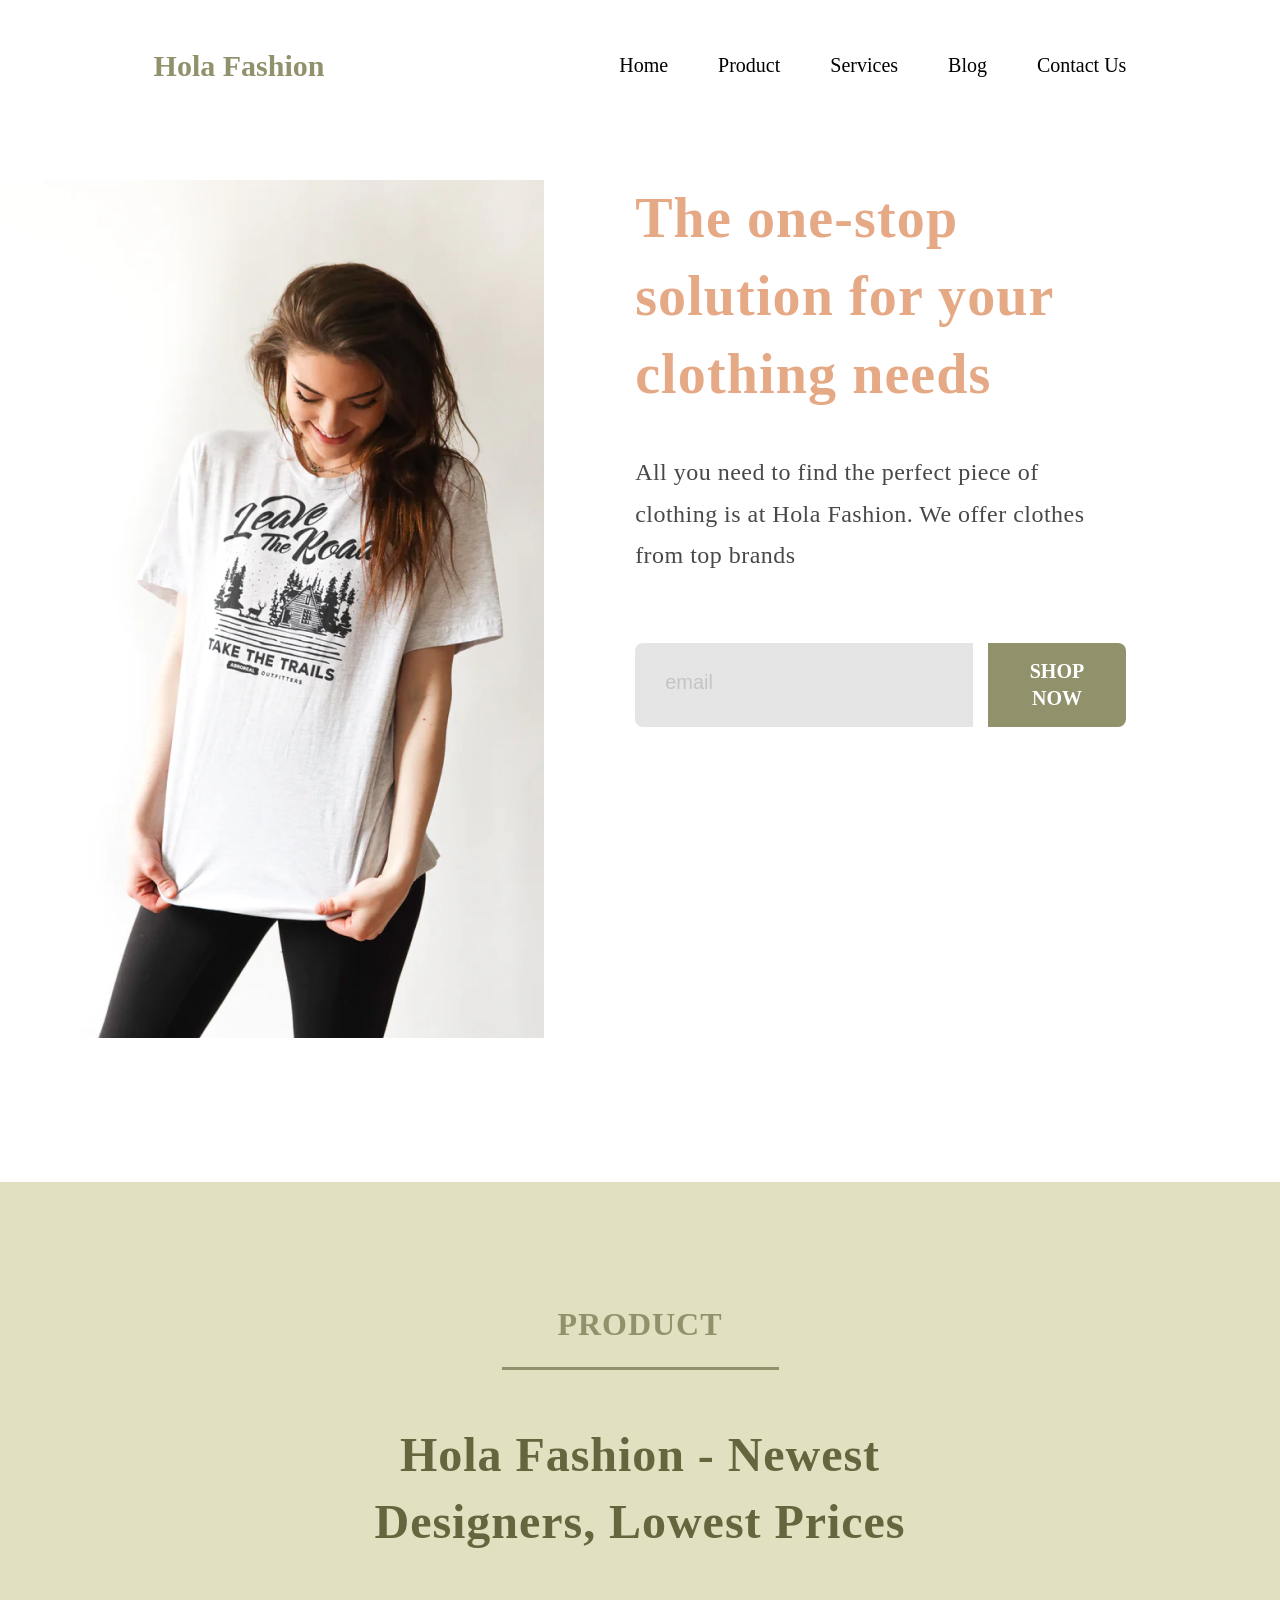
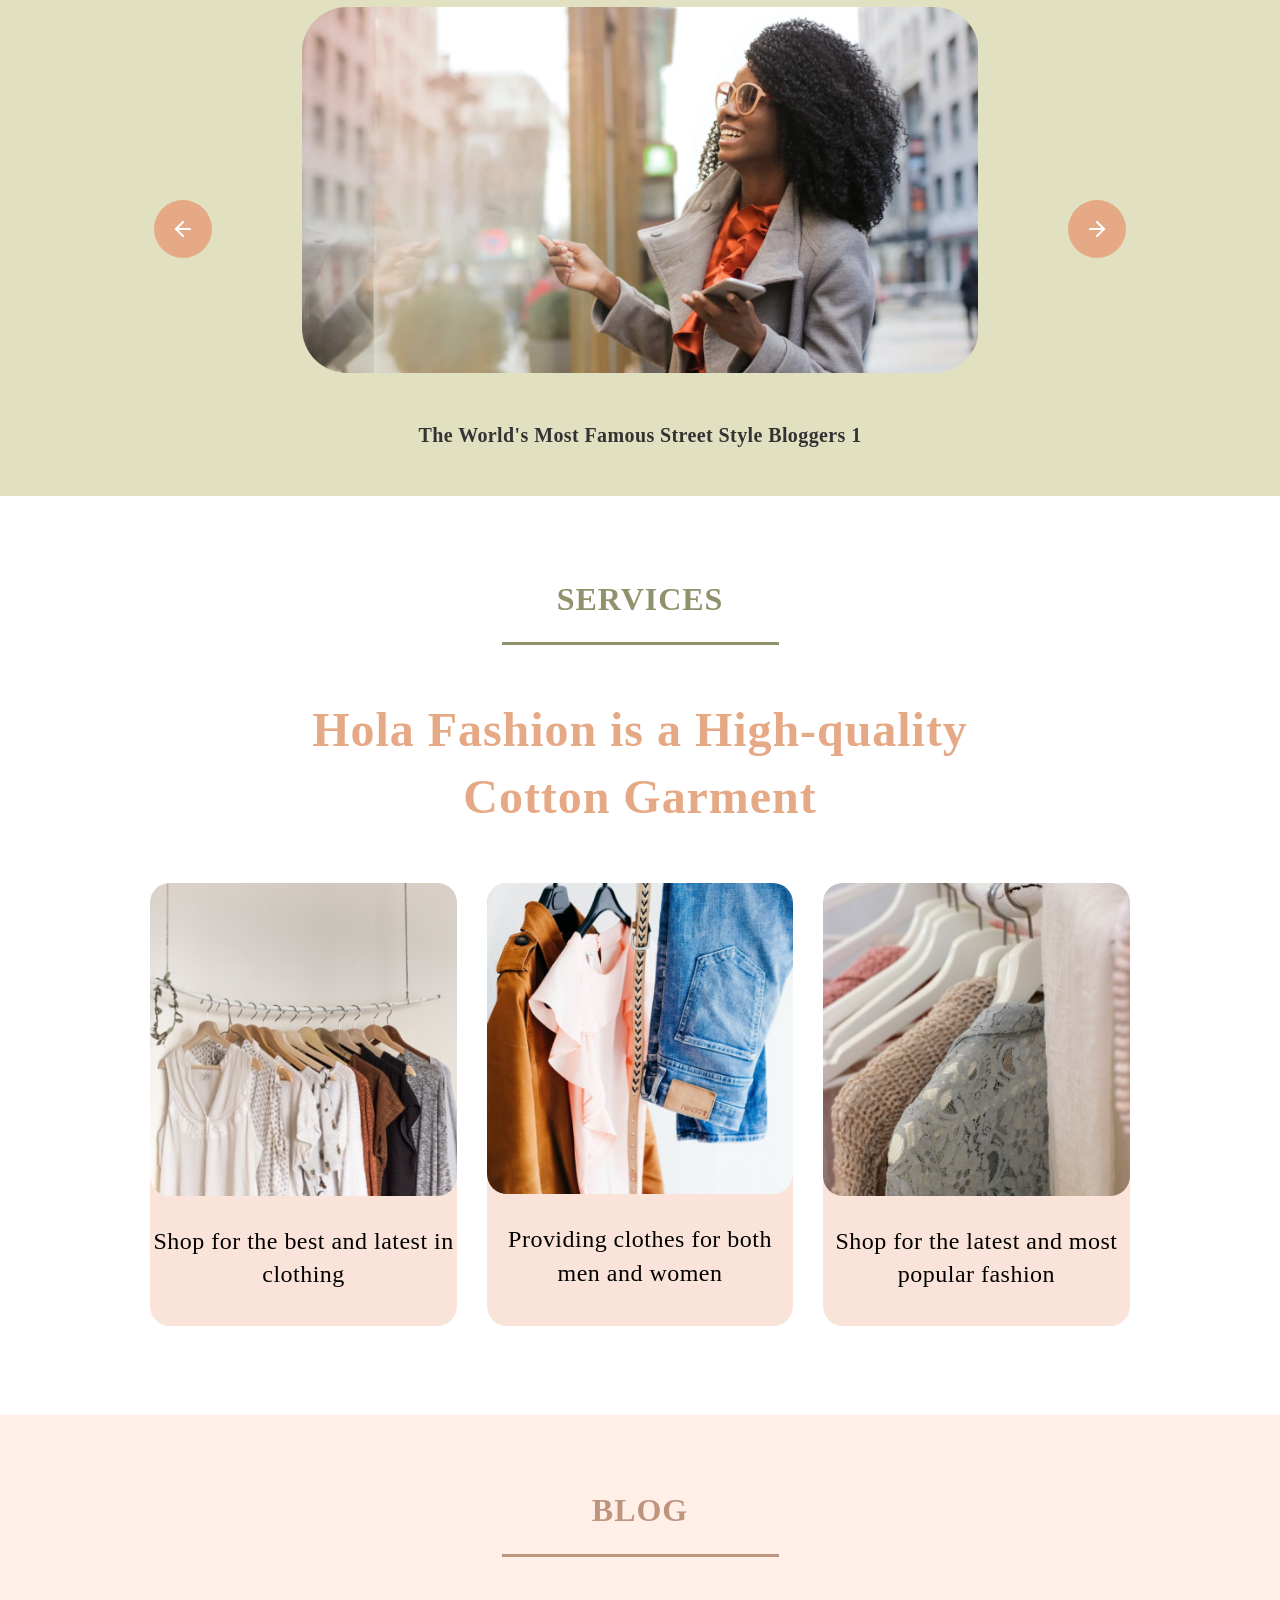
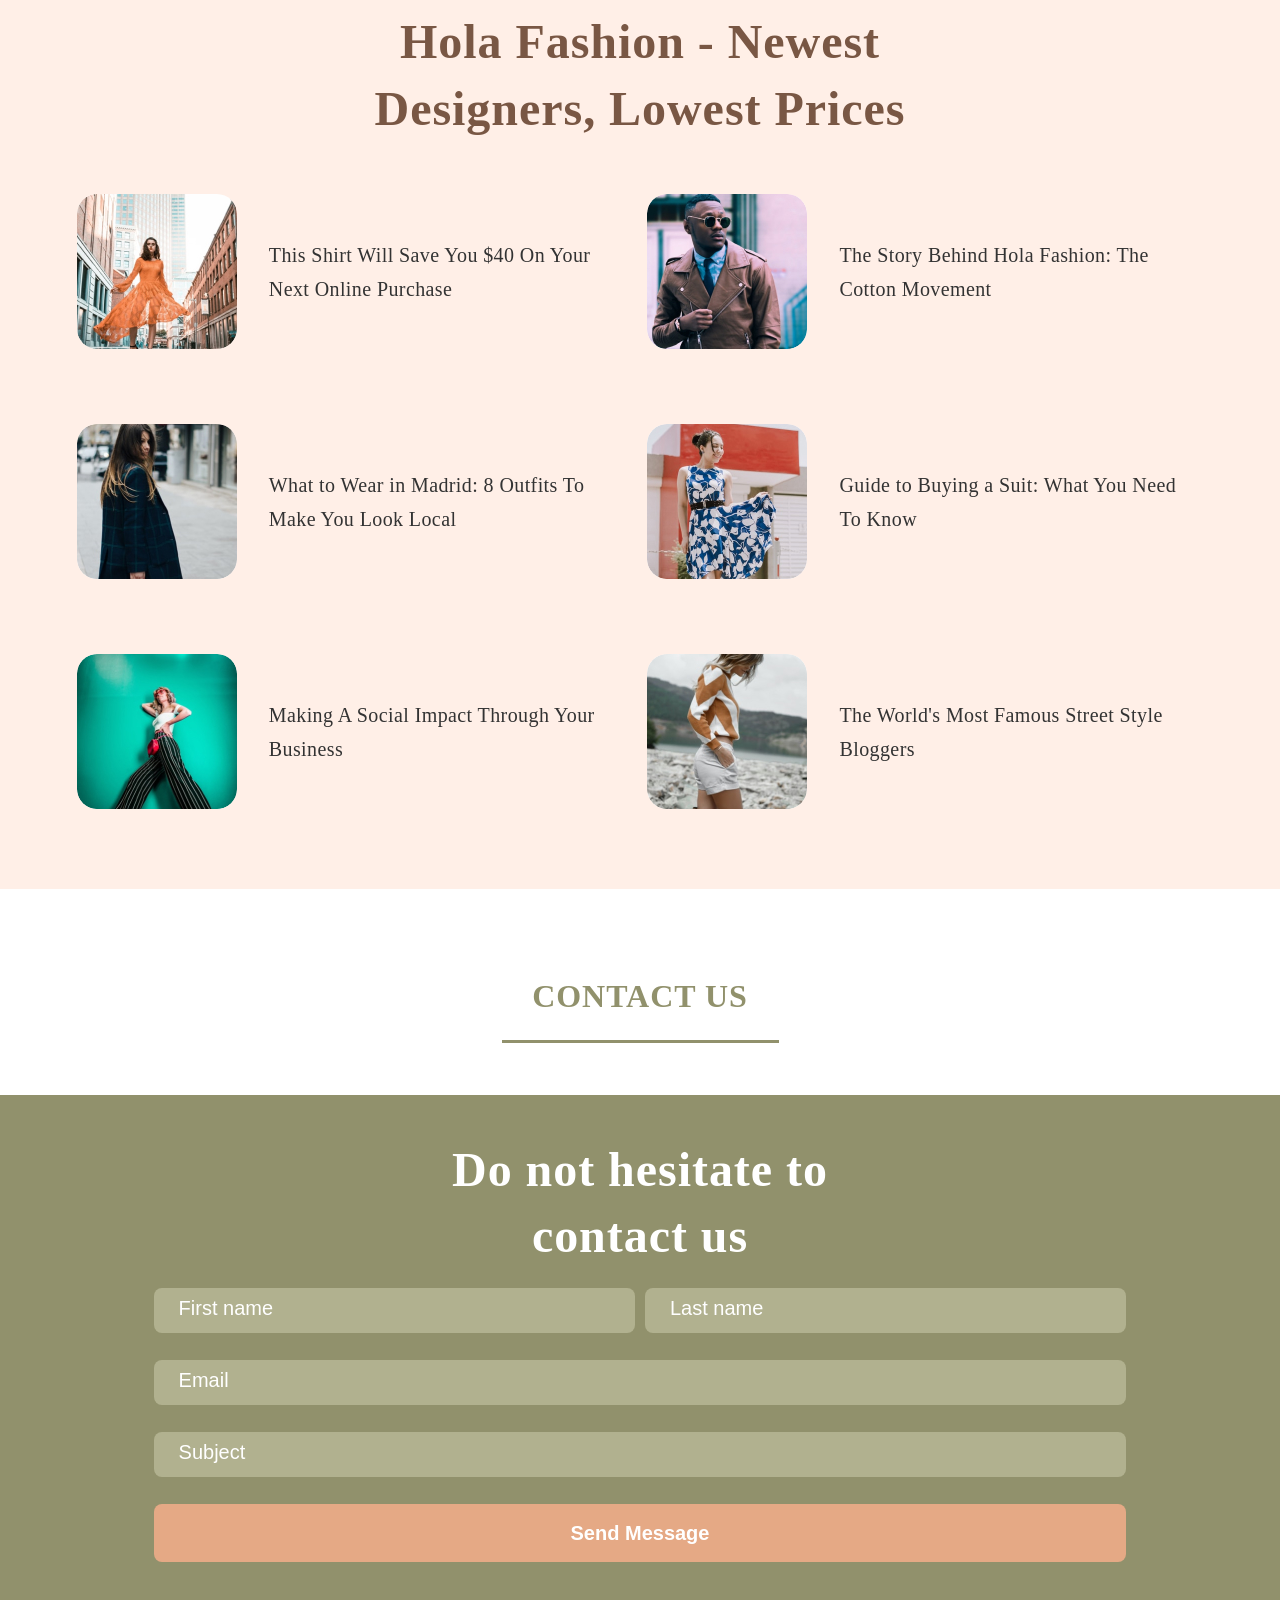
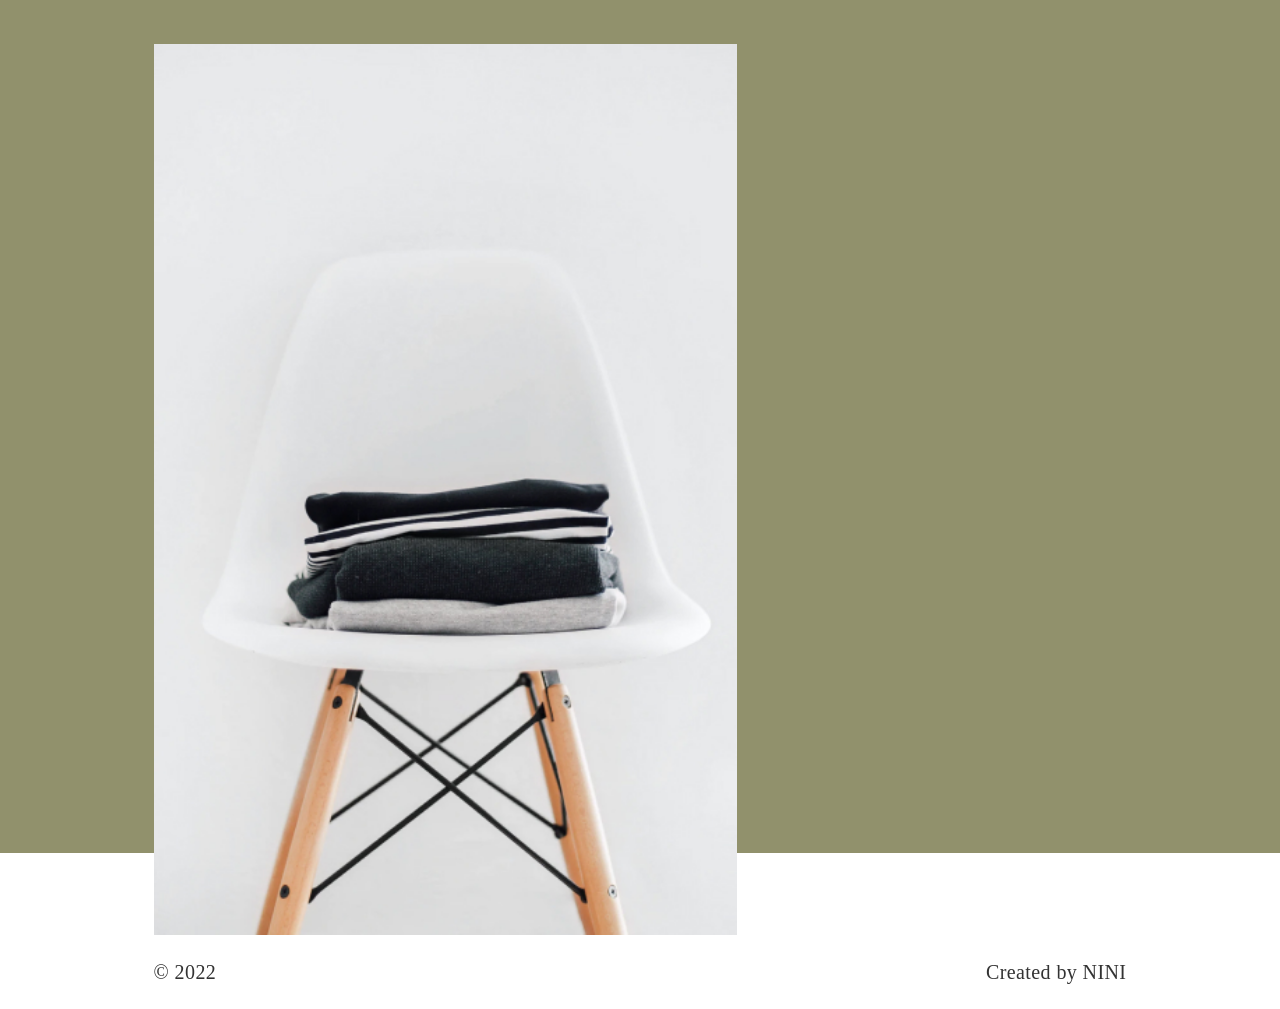
<file: hola fashion/index.html>
<!DOCTYPE html>
<html lang="en">

<head>
    <meta charset="UTF-8">
    <meta http-equiv="X-UA-Compatible" content="IE=edge">
    <meta name="viewport" content="width=device-width, initial-scale=1.0">
    <link rel="stylesheet" href="index.css">
    <link rel="shortcut icon" href="./assets/#" type="image/x-icon">
    <link rel="preconnect" href="https://fonts.googleapis.com">
    <link rel="preconnect" href="https://fonts.gstatic.com" crossorigin>
    <link href="https://fonts.googleapis.com/css2?family=Nunito:wght@400;700&display=swap" rel="stylesheet">
    <title>Hola Fashion</title>
</head>

<body>
    <header>
        <div class="container header-container">
            <div class="logo">Hola Fashion</div>
            <nav class="navigation">
                <ul class="navigation_list">
                    <li class="item_list"><a href="#" class="item_link">Home</a></li>
                    <li class="item_list"><a href="#" class="item_link">Product</a></li>
                    <li class="item_list"><a href="#" class="item_link">Services</a></li>
                    <li class="item_list"><a href="#" class="item_link">Blog</a></li>
                    <li class="item_list"><a href="#" class="item_link">Contact Us</a></li>
                </ul>
            </nav>
            <div class="burger">
                <div class="line"></div>
            </div>
        </div>
    </header>
    <section class="section_hero">
        <div class="container hero_container">
            <div class="hero_img">
                <img src="./assets/hero_image.png" alt="photo">
            </div>
            <div class="hero_content">
                <h2 class="hero_title">The one-stop solution for your clothing needs</h2>
                <h3 class="hero_subtitle">All you need to find the perfect piece of clothing is at Hola Fashion. We
                    offer clothes from top brands</h3>
                <form action="#" id="hero_form">
                    <input type="email" placeholder="email" class="input_hero">
                    <button class="button green">SHOP NOW</button>
                </form>
            </div>
        </div>
    </section>
    <section class="section_product">
        <div class="container product_container">
            <div class="title_content">
                <h3 class="section_title">PRODUCT</h3>
                <div class="title_line"></div>
            </div>
            <h3 class="section_text">Hola Fashion - Newest<br> Designers, Lowest Prices</h3>

            <div class="slider_container">
                <button class="slider_button_prev"><svg width="16" height="16" viewBox="0 0 16 16" fill="none"
                        xmlns="http://www.w3.org/2000/svg">
                        <path d="M15 8L1 8" stroke="white" stroke-width="2" stroke-linecap="round"
                            stroke-linejoin="round" />
                        <path d="M8 15L1 8L8 1" stroke="white" stroke-width="2" stroke-linecap="round"
                            stroke-linejoin="round" />
                    </svg>
                </button>
                <div class="product_slider">
                    <div class="product_slider_line">
                        <div class="slider_item">
                            <img src="./assets/slider_image.jpg" alt="photo" class="slider_img">
                            <p class="slider_item_text">The World's Most Famous Street Style Bloggers 1</p>
                        </div>
                        <div class="slider_item">
                            <img src="./assets/slider_image.jpg" alt="photo" class="slider_img">
                            <p class="slider_item_text">The World's Most Famous Street Style Bloggers 2</p>
                        </div>
                        <div class="slider_item">
                            <img src="./assets/slider_image.jpg" alt="photo" class="slider_img">
                            <p class="slider_item_text">The World's Most Famous Street Style Bloggers 3</p>
                        </div>
                    </div>
                </div>
                <button class="slider_button_next"><svg width="16" height="16" viewBox="0 0 16 16" fill="none"
                        xmlns="http://www.w3.org/2000/svg">
                        <path d="M15 8L1 8" stroke="white" stroke-width="2" stroke-linecap="round"
                            stroke-linejoin="round" />
                        <path d="M8 15L1 8L8 1" stroke="white" stroke-width="2" stroke-linecap="round"
                            stroke-linejoin="round" />
                    </svg>
                </button>
            </div>

        </div>
    </section>
    <section class="section_services">
        <div class="container services_container">
            <div class="title_content">
                <h3 class="section_title">SERVICES</h3>
                <div class="title_line"></div>
            </div>
            <h3 class="section_text pink">Hola Fashion is a High-quality<br> Cotton Garment</h3>
            <div class="container_plugs">
                <div class="plug_item">
                    <img src="./assets/plug1.jpg" alt="photo" class="plug_img">
                    <p class="plug_text">Shop for the best and latest in clothing</p>
                </div>
                <div class="plug_item">
                    <img src="./assets/plug2.jpg" alt="photo" class="plug_img">
                    <p class="plug_text">Providing clothes for both men and women</p>
                </div>
                <div class="plug_item">
                    <img src="./assets/plug3.jpg" alt="photo" class="plug_img">
                    <p class="plug_text">Shop for the latest and most popular fashion</p>
                </div>
            </div>
        </div>
    </section>
    <section class="section_blog">
        <div class="container blog_container">
            <div class="title_content">
                <h3 class="section_title blog_pink">BLOG</h3>
                <div class="title_line blog_pink_line"></div>
            </div>
            <h3 class="section_text dark_pink">Hola Fashion - Newest<br>Designers, Lowest Prices</h3>
            <div class="blog_container_plug">
                <div class="blog_plug">
                    <img src="./assets/blog_plug1.jpg" alt="photo" class="img_blog">
                    <p class="text_blog">This Shirt Will Save You $40 On Your Next Online Purchase</p>
                </div>
                <div class="blog_plug">
                    <img src="./assets/blog_plug2.jpg" alt="photo" class="img_blog">
                    <p class="text_blog">The Story Behind Hola Fashion: The Cotton Movement</p>
                </div>
                <div class="blog_plug">
                    <img src="./assets/blog_plug3.jpg" alt="photo" class="img_blog">
                    <p class="text_blog">What to Wear in Madrid: 8 Outfits To Make You Look Local</p>
                </div>
                <div class="blog_plug">
                    <img src="./assets/blog_plug4.jpg" alt="photo" class="img_blog">
                    <p class="text_blog">Guide to Buying a Suit: What You Need To Know</p>
                </div>
                <div class="blog_plug">
                    <img src="./assets/blog_plug5.jpg" alt="photo" class="img_blog">
                    <p class="text_blog">Making A Social Impact Through Your Business</p>
                </div>
                <div class="blog_plug">
                    <img src="./assets/blog_plug6.jpg" alt="photo" class="img_blog">
                    <p class="text_blog">The World's Most Famous Street Style Bloggers</p>
                </div>
            </div>
        </div>
    </section>
    <section class="section_contacts">
        <div class="title_content">
            <h3 class="section_title">CONTACT US</h3>
            <div class="title_line"></div>
        </div>
        <div class="container contact_container">
            <h3 class="section_text white">Do not hesitate to<br>contact us</h3>
            <div class="contact_form">
                <img src="./assets/contact.jpg" alt="photo" class="contact_img">
                <form action="#" class="form_contacts">
                    <div class="input_block">
                        <input type="text" placeholder="First name" class="input_contact firstname">
                        <input type="text" placeholder="Last name" class="input_contact lastname">
                    </div>
                    <input type="email" placeholder="Email" class="input_contact email">
                    <input type="text" placeholder="Subject" class="input_contact subject">
                    <button class="contact_button">Send Message</button>
                </form>
            </div>
        </div>
    </section>
    <footer class="footer">
        <div class="container footer_container">
            <div class="data">
                <div class="year_github">
                    <span class="footer_text">© 2022</span>
                    <p class="footer_text">Created by <a href="https://github.com/sk1f112" class="github">NINI</a></p>
                </div>
            </div>
    </footer>
    <script src="./index.js"></script>
</body>

</html>
</file>
<file: hola fashion/index.css>
body{
    margin: 0;
    font-family: 'Nunito Sans';
    font-style: normal;
    font-weight: 400;
}
body.lock{
    overflow: hidden;
}

.container{
    max-width: 1440px;
    padding: 0px 12%;
}

.header-container{
    display: flex;
    justify-content: space-between;
    align-items: center;
    padding-top: 36px;
    margin-bottom: 85px;
}

.navigation_list{
    display: flex;
}

.logo {
    font-weight: 700;
    font-size: 30px;
    line-height: 45px;
    color: #91916C;
}

.item_list{
    list-style: none;
}
.item_list:not(:last-child){
    margin-right: 50px;
}

.item_link {
    text-decoration: none;
    font-size: 20px;
    line-height: 27px;
    color: #000000;
    margin: 0 -.25rem;
    padding: 0 .25rem;
    transition: all .7s ease;
}
.item_link:hover{
    box-shadow: inset 100px 0 0 0  #91916C;
    color: white;

}
.burger{
    display: none;
}

@media (max-width: 992px) {
    .navigation{
        position: fixed;
        top: 0;
        right: -100%;
        width: 320px;
        height: 100%;
        overflow: auto;
        background-color: #91916C;
        transition: all 0.5s ease; 
        z-index: 5;
    }
    .navigation.active{
        right: 0;
    }
    .navigation_list{
        flex-direction: column;
        justify-content: center;
        height: 80%;
    }
    .item_list:not(:last-child){
        margin: 0;
        margin-bottom: 40px;
    }
    .item_link{
        font-size: 30px;
    }
    .burger {
        z-index: 5;
        display: block;
        position: relative;
        width: 50px;
        height: 50px;
        cursor: pointer;
    }

    .line,
    .burger::before,
    .burger::after {
        left: 0;
        position: absolute;
        width: 100%;
        height: 10%;
        transition: all 0.3s ease 0s;
        background-color: rgba(225, 225, 194, 1);
    }
    .burger::before,
    .burger::after {
        content: '';
    }

    .burger::before {
        top: 13px;

    }

    .burger::after {
        bottom: 17px;
    }

    .burger.active span {
        display: none;
    }

    .burger.active::before {
        height: 5%;
        top: 50%;
        transform: rotate(45deg) translate(0px, -50%);
    }

    .burger.active::after {
        height: 5%;
        bottom: 50%;
        transform: rotate(-45deg) translate(0, 50%);
    }
    .burger.active .line{
        display: none;
    }
}
@media (max-width: 420px) {
    .header-container{
        margin-bottom: 40px;
    }
    
}
/************************************************************************************************************************************/
.section_hero{
    position: relative;
    margin-bottom: 455px;
}

.hero_container{
    display: flex;
    position: relative;
    justify-content: flex-end;
}
.hero_img{
    position: absolute;
    width: 100%;
    top: 0;
    left: 0;
}

.hero_content {
    width: 50.5%;
    z-index: 1;
}
.hero_title {
    font-weight: 700;
    font-size: 56px;
    line-height: 139%;
    letter-spacing: 0.02em;
    color: #E5A985;
    margin: 0;
    margin-bottom: 39px;
}
.hero_subtitle {
    font-weight: 400;
    font-size: 24px;
    line-height: 171%;
    letter-spacing: 0.02em;
    color: #4A4747;
    margin: 0;
    margin-bottom: 67px;

}
.input_hero {
    width: 351px;
    padding: 15px 0 15px 30px;
    background: #E5E5E5;
    border: none;
    border-radius: 8px 0px 0px 8px;
}

.input_hero::placeholder{
    font-size: 20px;
    line-height: 135.5%;
    color: #C4C4C4;
}
#hero_form{
    display: flex;
    gap: 15px;
}

.green {
    background: #91916C;
    border-radius: 0px 8px 8px 0px;
    transition: all 0.5s ease;
}
.button {
    padding: 15px 22px;
    font-family: 'Nunito Sans';
    font-style: normal;
    font-weight: 700;
    font-size: 20px;
    line-height: 135.5%;
    color: #FFFFFF;
    border: none;
    cursor: pointer;
}
.green:hover{
    background: #5e5e48;
}
@media (max-width: 1200px) {
    .section_hero{
        margin-bottom: 30px;
    }
    .hero_img{
        position: static;
    }
    .hero_container{
        flex-direction: column-reverse;
    }
    .hero_img{
        text-align: center;
    }
    .hero_content{
        width: 100%;
        margin-bottom: 30px;
    } 
}
@media (max-width: 768px) {
    #hero_form{
        flex-direction: column;
    }
    .input_hero{
        width: auto;
        border-radius: 8px;
    }
    .button{
        border-radius: 8px;
    }
    .hero_img img{
        width: 100%;
    }   
}
@media (max-width: 425px) {
    .hero_title{
        font-size: 40px;
    }
    .hero_subtitle{
        font-style: 20px;
    }
    
}

/**************************************************************************************************************************/

.section_product {
    background: #E1E1C2;
    padding: 120px 0px 46px 0;
}

.title_content{
    position: relative;
    display: flex;
    flex-direction: column-reverse;
    align-items: center;
}

.section_title {
    font-weight: 700;
    font-size: 32px;
    line-height: 139%;
    text-align: center;
    letter-spacing: 0.03em;
    color: #91916C;
    margin: 0;
    margin-bottom: 24px;
}
.title_line{
    position: absolute;
    width: 277px;
    height: 3px;
    background-color: #91916C;

}

.section_text {
    font-weight: 700;
    font-size: 48px;
    line-height: 139%;
    text-align: center;
    letter-spacing: 0.02em;
    color: #65653E;
    margin: 0;
    margin: 52px 0 52px 0;
}
.slider_container {
    display: flex;
    align-items: center;
    gap: 90px;
}

.slider_button_next,
.slider_button_prev{
    background: #E5A985;
    border-radius: 29px;
    min-width: 58px;
    height: 58px;
    border: none;
    display: flex;
    align-items: center;
    justify-content: center;
    cursor: pointer;
    transition: all ease 0.5s;
}

.slider_button_next {
    transform: rotate(-180deg);
}

.slider_button_next:hover,
.slider_button_prev:hover{
    background: #c27f56;
}

.slider_img{
    border-radius: 45px;
    margin-bottom: 45px;
}
.product_slider {
    margin: 0 auto;
    overflow: hidden;
}
.product_slider_line {
    display: flex;
    transition: all ease 0.5s;
}

.slider_item_text {
    font-weight: 700;
    font-size: 20px;
    line-height: 139%;
    text-align: center;
    letter-spacing: 0.02em;
    color: #333333;
    margin: 0;
}

@media (max-width: 992px) {
    .slider_button_prev{
        order: 1;
    }
    .slider_container {
        align-items: center;
        flex-wrap: wrap;
        flex-direction: row-reverse;
        justify-content: center;
    }
}

@media (max-width: 420px) {
    .section_text br {
        display: none;
    }
    .section_text{
        font-size: 30px;
    }
    .section_product{
        padding-top: 60px;
    }
    .slider_container{
        row-gap: 30px;
    } 
    .slider_img{
        border-radius: 15px;
    }
}
/*****************************************************************************************************************************************/

.pink{
    color: #E5A985;
}

.section_services {
    padding: 81px 0 89px 0;
}

.container_plugs {
    display: grid;
    grid-template-columns: repeat(3, 31.5%);
    column-gap: 30px;
    justify-content: center;
}

.plug_item {
    background: #FAE3D8;
    border-radius: 20px;
    transition: all ease .5s;
}

.plug_img {
    width: 100%;
    border-radius: 20px;
    margin-bottom: 25px;
}

.plug_text {
    font-weight: 400;
    font-size: 24px;
    line-height: 138.5%;
    text-align: center;
    letter-spacing: 0.02em;
    color: #000000;
    margin: 0;
    margin-bottom: 35px;
    transition: all ease .5s;
}
.plug_item:hover {
    transform: scale(1.1);
    background: #91916C;
}
.plug_item:hover .plug_text{
    color: white;
}


@media (max-width: 992px) {
    .container_plugs {
        display: grid;
        grid-template-columns: repeat(2,50%);
        row-gap: 30px;
        justify-content: center;
    }  
    
}
@media (max-width: 768px) {
    .container_plugs {
        display: grid;
        grid-template-columns: 1fr;
        row-gap: 30px;
    } 
}
/******************************************************************************************************************************/

.section_blog {
    padding: 73px 0 80px 0;
    background: #FFEFE7;
}

.blog_container{
    padding: 0 6%;
}

.blog_pink {
    color: #BD957E;
}
.blog_pink_line{
    background-color: #BD957E;
}

.dark_pink {
    color: #795744;
}

.blog_container_plug {
    display: grid;
    grid-template-columns: repeat(2,48%);
    column-gap: 30px;
    row-gap: 75px;
} 

.blog_plug {
    display: flex;
    align-items: center;
}

.img_blog {
    border-radius: 20px;
    margin-right: 32px;
}
.text_blog {
    font-weight: 400;
    font-size: 20px;
    line-height: 171.5%;
    letter-spacing: 0.02em;
    color: #333333;
    margin: 25px 0 25px 0;
}


@media (min-width: 1430px) {
    .blog_container_plug {
        display: grid;
        grid-template-columns: repeat(3,31.5%);
        column-gap: 50px;
        row-gap: 75px;
    }    
}
@media (max-width: 768px) {
    .blog_container_plug {
        display: grid;
        grid-template-columns: 1fr;
        row-gap: 50px;
    } 
}
@media (max-width: 420px) {
    .blog_container_plug {
        row-gap: 20px;
    } 
}

@media (max-width: 375px) {
    .blog_plug{
        flex-direction: column;
        align-items: flex-start;
    }
    .img_blog{
        width: 100%;
        border-radius: 40px;
    }
    .text_blog{
        font-size: 28px;
        text-align: center;
    }
    
}

/***********************************************************************************************************************************/


.section_contacts {
    padding: 85px 0 82px 0;
}

.contact_container {
    background: #91916C;
}

.white{
    padding-top: 42px;
    color: white;
    margin-bottom: 18px;
}

.contact_form {
    display: flex;
}

.form_contacts{
    display: flex;
    flex-direction: column;
    justify-content: center;
}

.contact_img {
    position: relative;
    top: 82px;
    width: 100%;
    height: auto;
    margin-right: 50px;
}
.input_contact {
    padding: 15px 0 15px 25px;
    background: rgba(225, 225, 194, 0.4);
    border-radius: 8px;
    border: none;
    margin-bottom: 27px;
}
.input_contact::placeholder{
    font-style: normal;
    font-weight: 400;
    font-size: 20px;
    line-height: 135.5%;
    color: #FFFFFF;
}
.input_contact:focus{
    font-style: normal;
    font-weight: 400;
    font-size: 20px;
    line-height: 135.5%;
    color: #FFFFFF;
}
.input_block{
    display: flex;
    gap: 10px;
}

.firstname, 
.lastname {
    width: 50%;
}

.email, .subject {
    min-width: 600px;
}

.contact_button {
    width: 100%;
    background: #E5A985;
    border-radius: 8px;
    padding: 16px 0 15px 0;
    border: none;
    font-style: normal;
    font-weight: 700;
    font-size: 20px;
    line-height: 135.5%;
    color: #FFFFFF;
    cursor: pointer;
    transition: all ease 0.5s;
}
.contact_button:hover{
    background: #a67150;
}

@media (max-width: 1300px) {
    .contact_form{
        flex-direction: column-reverse;
    }
    .contact_img{
        width: 60%;
        margin: 0;
    }  
}

@media (max-width: 850px) {
    .email, .subject {
        min-width: auto;
    }
}
@media (max-width: 426px) {
    .contact_img{
        display: none;
    }
    .contact_container{
        padding-bottom: 40px;
    }
    .white br{
        display: none;        
    }
}
@media (max-width: 376px) {
    .input_block{
        flex-direction: column;
        gap: 0;
    }
    .firstname, 
    .lastname {
    width: auto;
    }   
}

/***********************************************************************************************************************/

.footer{
    padding: 20px 0 20px 0;
}

.footer_container {
}
.data {
    
}
.year_github {
    display: flex;
    justify-content: space-between;
}
.footer_text{
    margin: 0;
    font-weight: 400;
    font-size: 20px;
    line-height: 171.5%;
    letter-spacing: 0.02em;
    color: #333333;

}

.github {
    text-decoration: none;
    font-weight: 400;
    font-size: 20px;
    line-height: 171.5%;
    letter-spacing: 0.02em;
    color: #333333;
}
.github:hover{
    text-shadow: 1px 1px 0px #979292;
}
</file>
